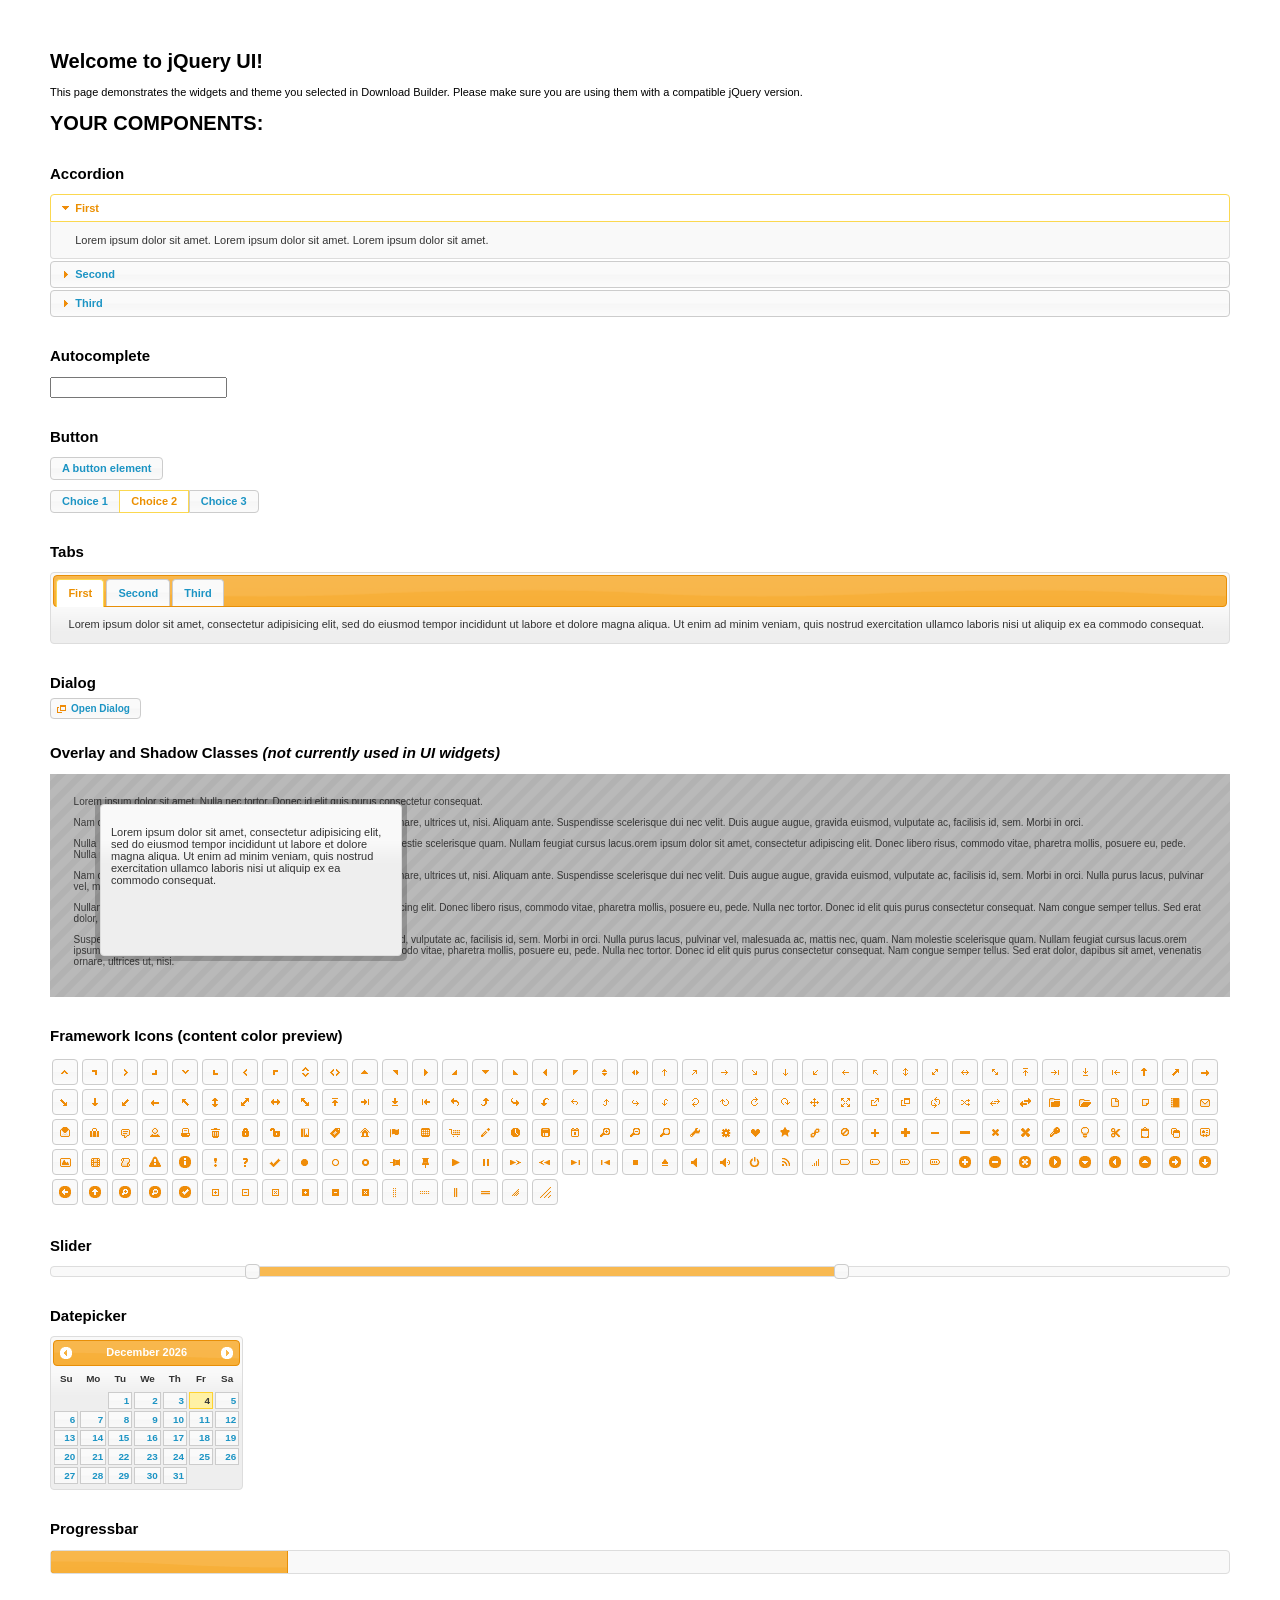
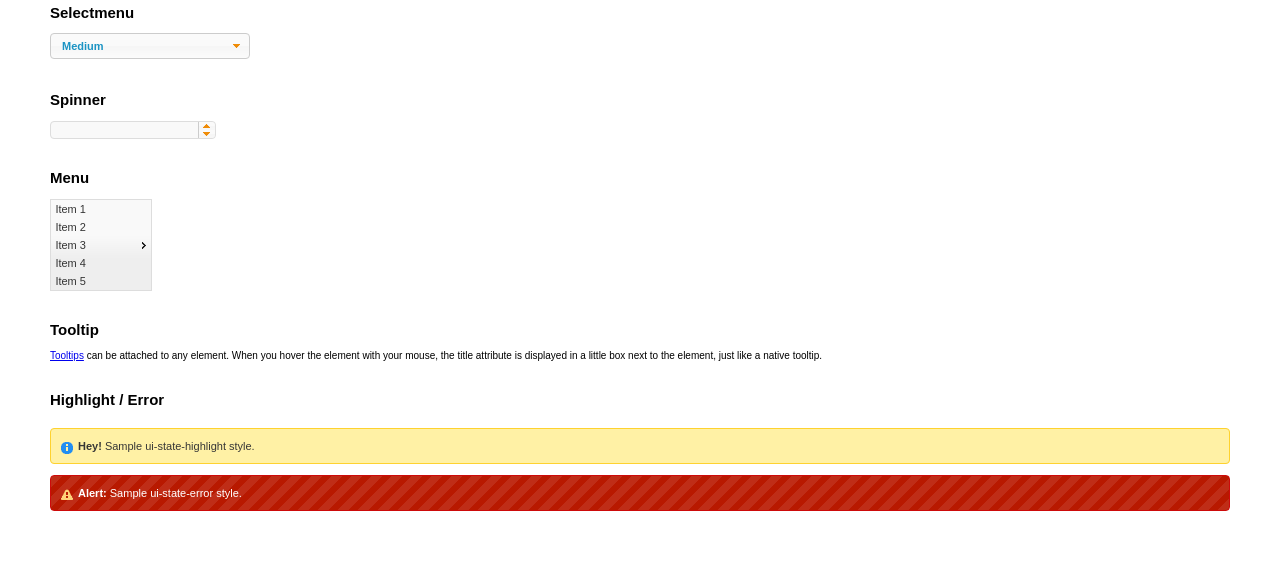
<file: Experiment/_shared/full-projects/jquery-ui/index.html>
<!doctype html>
<html lang="us">
<head>
	<meta charset="utf-8">
	<title>jQuery UI Example Page</title>
	<link href="jquery-ui.css" rel="stylesheet">
	<style>
	body{
		font: 62.5% "Trebuchet MS", sans-serif;
		margin: 50px;
	}
	.demoHeaders {
		margin-top: 2em;
	}
	#dialog-link {
		padding: .4em 1em .4em 20px;
		text-decoration: none;
		position: relative;
	}
	#dialog-link span.ui-icon {
		margin: 0 5px 0 0;
		position: absolute;
		left: .2em;
		top: 50%;
		margin-top: -8px;
	}
	#icons {
		margin: 0;
		padding: 0;
	}
	#icons li {
		margin: 2px;
		position: relative;
		padding: 4px 0;
		cursor: pointer;
		float: left;
		list-style: none;
	}
	#icons span.ui-icon {
		float: left;
		margin: 0 4px;
	}
	.fakewindowcontain .ui-widget-overlay {
		position: absolute;
	}
	select {
		width: 200px;
	}
	</style>
</head>
<body>

<h1>Welcome to jQuery UI!</h1>

<div class="ui-widget">
	<p>This page demonstrates the widgets and theme you selected in Download Builder. Please make sure you are using them with a compatible jQuery version.</p>
</div>

<h1>YOUR COMPONENTS:</h1>


<!-- Accordion -->
<h2 class="demoHeaders">Accordion</h2>
<div id="accordion">
	<h3>First</h3>
	<div>Lorem ipsum dolor sit amet. Lorem ipsum dolor sit amet. Lorem ipsum dolor sit amet.</div>
	<h3>Second</h3>
	<div>Phasellus mattis tincidunt nibh.</div>
	<h3>Third</h3>
	<div>Nam dui erat, auctor a, dignissim quis.</div>
</div>



<!-- Autocomplete -->
<h2 class="demoHeaders">Autocomplete</h2>
<div>
	<input id="autocomplete" title="type &quot;a&quot;">
</div>



<!-- Button -->
<h2 class="demoHeaders">Button</h2>
<button id="button">A button element</button>
<form style="margin-top: 1em;">
	<div id="radioset">
		<input type="radio" id="radio1" name="radio"><label for="radio1">Choice 1</label>
		<input type="radio" id="radio2" name="radio" checked="checked"><label for="radio2">Choice 2</label>
		<input type="radio" id="radio3" name="radio"><label for="radio3">Choice 3</label>
	</div>
</form>



<!-- Tabs -->
<h2 class="demoHeaders">Tabs</h2>
<div id="tabs">
	<ul>
		<li><a href="#tabs-1">First</a></li>
		<li><a href="#tabs-2">Second</a></li>
		<li><a href="#tabs-3">Third</a></li>
	</ul>
	<div id="tabs-1">Lorem ipsum dolor sit amet, consectetur adipisicing elit, sed do eiusmod tempor incididunt ut labore et dolore magna aliqua. Ut enim ad minim veniam, quis nostrud exercitation ullamco laboris nisi ut aliquip ex ea commodo consequat.</div>
	<div id="tabs-2">Phasellus mattis tincidunt nibh. Cras orci urna, blandit id, pretium vel, aliquet ornare, felis. Maecenas scelerisque sem non nisl. Fusce sed lorem in enim dictum bibendum.</div>
	<div id="tabs-3">Nam dui erat, auctor a, dignissim quis, sollicitudin eu, felis. Pellentesque nisi urna, interdum eget, sagittis et, consequat vestibulum, lacus. Mauris porttitor ullamcorper augue.</div>
</div>



<!-- Dialog NOTE: Dialog is not generated by UI in this demo so it can be visually styled in themeroller-->
<h2 class="demoHeaders">Dialog</h2>
<p><a href="#" id="dialog-link" class="ui-state-default ui-corner-all"><span class="ui-icon ui-icon-newwin"></span>Open Dialog</a></p>

<h2 class="demoHeaders">Overlay and Shadow Classes <em>(not currently used in UI widgets)</em></h2>
<div style="position: relative; width: 96%; height: 200px; padding:1% 2%; overflow:hidden;" class="fakewindowcontain">
	<p>Lorem ipsum dolor sit amet,  Nulla nec tortor. Donec id elit quis purus consectetur consequat. </p><p>Nam congue semper tellus. Sed erat dolor, dapibus sit amet, venenatis ornare, ultrices ut, nisi. Aliquam ante. Suspendisse scelerisque dui nec velit. Duis augue augue, gravida euismod, vulputate ac, facilisis id, sem. Morbi in orci. </p><p>Nulla purus lacus, pulvinar vel, malesuada ac, mattis nec, quam. Nam molestie scelerisque quam. Nullam feugiat cursus lacus.orem ipsum dolor sit amet, consectetur adipiscing elit. Donec libero risus, commodo vitae, pharetra mollis, posuere eu, pede. Nulla nec tortor. Donec id elit quis purus consectetur consequat. </p><p>Nam congue semper tellus. Sed erat dolor, dapibus sit amet, venenatis ornare, ultrices ut, nisi. Aliquam ante. Suspendisse scelerisque dui nec velit. Duis augue augue, gravida euismod, vulputate ac, facilisis id, sem. Morbi in orci. Nulla purus lacus, pulvinar vel, malesuada ac, mattis nec, quam. Nam molestie scelerisque quam. </p><p>Nullam feugiat cursus lacus.orem ipsum dolor sit amet, consectetur adipiscing elit. Donec libero risus, commodo vitae, pharetra mollis, posuere eu, pede. Nulla nec tortor. Donec id elit quis purus consectetur consequat. Nam congue semper tellus. Sed erat dolor, dapibus sit amet, venenatis ornare, ultrices ut, nisi. Aliquam ante. </p><p>Suspendisse scelerisque dui nec velit. Duis augue augue, gravida euismod, vulputate ac, facilisis id, sem. Morbi in orci. Nulla purus lacus, pulvinar vel, malesuada ac, mattis nec, quam. Nam molestie scelerisque quam. Nullam feugiat cursus lacus.orem ipsum dolor sit amet, consectetur adipiscing elit. Donec libero risus, commodo vitae, pharetra mollis, posuere eu, pede. Nulla nec tortor. Donec id elit quis purus consectetur consequat. Nam congue semper tellus. Sed erat dolor, dapibus sit amet, venenatis ornare, ultrices ut, nisi. </p>

	<!-- ui-dialog -->
	<div class="ui-overlay"><div class="ui-widget-overlay"></div><div class="ui-widget-shadow ui-corner-all" style="width: 302px; height: 152px; position: absolute; left: 50px; top: 30px;"></div></div>
	<div style="position: absolute; width: 280px; height: 130px;left: 50px; top: 30px; padding: 10px;" class="ui-widget ui-widget-content ui-corner-all">
		<div class="ui-dialog-content ui-widget-content" style="background: none; border: 0;">
			<p>Lorem ipsum dolor sit amet, consectetur adipisicing elit, sed do eiusmod tempor incididunt ut labore et dolore magna aliqua. Ut enim ad minim veniam, quis nostrud exercitation ullamco laboris nisi ut aliquip ex ea commodo consequat.</p>
		</div>
	</div>

</div>

<!-- ui-dialog -->
<div id="dialog" title="Dialog Title">
	<p>Lorem ipsum dolor sit amet, consectetur adipisicing elit, sed do eiusmod tempor incididunt ut labore et dolore magna aliqua. Ut enim ad minim veniam, quis nostrud exercitation ullamco laboris nisi ut aliquip ex ea commodo consequat.</p>
</div>



<h2 class="demoHeaders">Framework Icons (content color preview)</h2>
<ul id="icons" class="ui-widget ui-helper-clearfix">
	<li class="ui-state-default ui-corner-all" title=".ui-icon-carat-1-n"><span class="ui-icon ui-icon-carat-1-n"></span></li>
	<li class="ui-state-default ui-corner-all" title=".ui-icon-carat-1-ne"><span class="ui-icon ui-icon-carat-1-ne"></span></li>
	<li class="ui-state-default ui-corner-all" title=".ui-icon-carat-1-e"><span class="ui-icon ui-icon-carat-1-e"></span></li>
	<li class="ui-state-default ui-corner-all" title=".ui-icon-carat-1-se"><span class="ui-icon ui-icon-carat-1-se"></span></li>
	<li class="ui-state-default ui-corner-all" title=".ui-icon-carat-1-s"><span class="ui-icon ui-icon-carat-1-s"></span></li>
	<li class="ui-state-default ui-corner-all" title=".ui-icon-carat-1-sw"><span class="ui-icon ui-icon-carat-1-sw"></span></li>
	<li class="ui-state-default ui-corner-all" title=".ui-icon-carat-1-w"><span class="ui-icon ui-icon-carat-1-w"></span></li>
	<li class="ui-state-default ui-corner-all" title=".ui-icon-carat-1-nw"><span class="ui-icon ui-icon-carat-1-nw"></span></li>
	<li class="ui-state-default ui-corner-all" title=".ui-icon-carat-2-n-s"><span class="ui-icon ui-icon-carat-2-n-s"></span></li>
	<li class="ui-state-default ui-corner-all" title=".ui-icon-carat-2-e-w"><span class="ui-icon ui-icon-carat-2-e-w"></span></li>
	<li class="ui-state-default ui-corner-all" title=".ui-icon-triangle-1-n"><span class="ui-icon ui-icon-triangle-1-n"></span></li>
	<li class="ui-state-default ui-corner-all" title=".ui-icon-triangle-1-ne"><span class="ui-icon ui-icon-triangle-1-ne"></span></li>
	<li class="ui-state-default ui-corner-all" title=".ui-icon-triangle-1-e"><span class="ui-icon ui-icon-triangle-1-e"></span></li>
	<li class="ui-state-default ui-corner-all" title=".ui-icon-triangle-1-se"><span class="ui-icon ui-icon-triangle-1-se"></span></li>
	<li class="ui-state-default ui-corner-all" title=".ui-icon-triangle-1-s"><span class="ui-icon ui-icon-triangle-1-s"></span></li>
	<li class="ui-state-default ui-corner-all" title=".ui-icon-triangle-1-sw"><span class="ui-icon ui-icon-triangle-1-sw"></span></li>
	<li class="ui-state-default ui-corner-all" title=".ui-icon-triangle-1-w"><span class="ui-icon ui-icon-triangle-1-w"></span></li>
	<li class="ui-state-default ui-corner-all" title=".ui-icon-triangle-1-nw"><span class="ui-icon ui-icon-triangle-1-nw"></span></li>
	<li class="ui-state-default ui-corner-all" title=".ui-icon-triangle-2-n-s"><span class="ui-icon ui-icon-triangle-2-n-s"></span></li>
	<li class="ui-state-default ui-corner-all" title=".ui-icon-triangle-2-e-w"><span class="ui-icon ui-icon-triangle-2-e-w"></span></li>
	<li class="ui-state-default ui-corner-all" title=".ui-icon-arrow-1-n"><span class="ui-icon ui-icon-arrow-1-n"></span></li>
	<li class="ui-state-default ui-corner-all" title=".ui-icon-arrow-1-ne"><span class="ui-icon ui-icon-arrow-1-ne"></span></li>
	<li class="ui-state-default ui-corner-all" title=".ui-icon-arrow-1-e"><span class="ui-icon ui-icon-arrow-1-e"></span></li>
	<li class="ui-state-default ui-corner-all" title=".ui-icon-arrow-1-se"><span class="ui-icon ui-icon-arrow-1-se"></span></li>
	<li class="ui-state-default ui-corner-all" title=".ui-icon-arrow-1-s"><span class="ui-icon ui-icon-arrow-1-s"></span></li>
	<li class="ui-state-default ui-corner-all" title=".ui-icon-arrow-1-sw"><span class="ui-icon ui-icon-arrow-1-sw"></span></li>
	<li class="ui-state-default ui-corner-all" title=".ui-icon-arrow-1-w"><span class="ui-icon ui-icon-arrow-1-w"></span></li>
	<li class="ui-state-default ui-corner-all" title=".ui-icon-arrow-1-nw"><span class="ui-icon ui-icon-arrow-1-nw"></span></li>
	<li class="ui-state-default ui-corner-all" title=".ui-icon-arrow-2-n-s"><span class="ui-icon ui-icon-arrow-2-n-s"></span></li>
	<li class="ui-state-default ui-corner-all" title=".ui-icon-arrow-2-ne-sw"><span class="ui-icon ui-icon-arrow-2-ne-sw"></span></li>
	<li class="ui-state-default ui-corner-all" title=".ui-icon-arrow-2-e-w"><span class="ui-icon ui-icon-arrow-2-e-w"></span></li>
	<li class="ui-state-default ui-corner-all" title=".ui-icon-arrow-2-se-nw"><span class="ui-icon ui-icon-arrow-2-se-nw"></span></li>
	<li class="ui-state-default ui-corner-all" title=".ui-icon-arrowstop-1-n"><span class="ui-icon ui-icon-arrowstop-1-n"></span></li>
	<li class="ui-state-default ui-corner-all" title=".ui-icon-arrowstop-1-e"><span class="ui-icon ui-icon-arrowstop-1-e"></span></li>
	<li class="ui-state-default ui-corner-all" title=".ui-icon-arrowstop-1-s"><span class="ui-icon ui-icon-arrowstop-1-s"></span></li>
	<li class="ui-state-default ui-corner-all" title=".ui-icon-arrowstop-1-w"><span class="ui-icon ui-icon-arrowstop-1-w"></span></li>
	<li class="ui-state-default ui-corner-all" title=".ui-icon-arrowthick-1-n"><span class="ui-icon ui-icon-arrowthick-1-n"></span></li>
	<li class="ui-state-default ui-corner-all" title=".ui-icon-arrowthick-1-ne"><span class="ui-icon ui-icon-arrowthick-1-ne"></span></li>
	<li class="ui-state-default ui-corner-all" title=".ui-icon-arrowthick-1-e"><span class="ui-icon ui-icon-arrowthick-1-e"></span></li>
	<li class="ui-state-default ui-corner-all" title=".ui-icon-arrowthick-1-se"><span class="ui-icon ui-icon-arrowthick-1-se"></span></li>
	<li class="ui-state-default ui-corner-all" title=".ui-icon-arrowthick-1-s"><span class="ui-icon ui-icon-arrowthick-1-s"></span></li>
	<li class="ui-state-default ui-corner-all" title=".ui-icon-arrowthick-1-sw"><span class="ui-icon ui-icon-arrowthick-1-sw"></span></li>
	<li class="ui-state-default ui-corner-all" title=".ui-icon-arrowthick-1-w"><span class="ui-icon ui-icon-arrowthick-1-w"></span></li>
	<li class="ui-state-default ui-corner-all" title=".ui-icon-arrowthick-1-nw"><span class="ui-icon ui-icon-arrowthick-1-nw"></span></li>
	<li class="ui-state-default ui-corner-all" title=".ui-icon-arrowthick-2-n-s"><span class="ui-icon ui-icon-arrowthick-2-n-s"></span></li>
	<li class="ui-state-default ui-corner-all" title=".ui-icon-arrowthick-2-ne-sw"><span class="ui-icon ui-icon-arrowthick-2-ne-sw"></span></li>
	<li class="ui-state-default ui-corner-all" title=".ui-icon-arrowthick-2-e-w"><span class="ui-icon ui-icon-arrowthick-2-e-w"></span></li>
	<li class="ui-state-default ui-corner-all" title=".ui-icon-arrowthick-2-se-nw"><span class="ui-icon ui-icon-arrowthick-2-se-nw"></span></li>
	<li class="ui-state-default ui-corner-all" title=".ui-icon-arrowthickstop-1-n"><span class="ui-icon ui-icon-arrowthickstop-1-n"></span></li>
	<li class="ui-state-default ui-corner-all" title=".ui-icon-arrowthickstop-1-e"><span class="ui-icon ui-icon-arrowthickstop-1-e"></span></li>
	<li class="ui-state-default ui-corner-all" title=".ui-icon-arrowthickstop-1-s"><span class="ui-icon ui-icon-arrowthickstop-1-s"></span></li>
	<li class="ui-state-default ui-corner-all" title=".ui-icon-arrowthickstop-1-w"><span class="ui-icon ui-icon-arrowthickstop-1-w"></span></li>
	<li class="ui-state-default ui-corner-all" title=".ui-icon-arrowreturnthick-1-w"><span class="ui-icon ui-icon-arrowreturnthick-1-w"></span></li>
	<li class="ui-state-default ui-corner-all" title=".ui-icon-arrowreturnthick-1-n"><span class="ui-icon ui-icon-arrowreturnthick-1-n"></span></li>
	<li class="ui-state-default ui-corner-all" title=".ui-icon-arrowreturnthick-1-e"><span class="ui-icon ui-icon-arrowreturnthick-1-e"></span></li>
	<li class="ui-state-default ui-corner-all" title=".ui-icon-arrowreturnthick-1-s"><span class="ui-icon ui-icon-arrowreturnthick-1-s"></span></li>
	<li class="ui-state-default ui-corner-all" title=".ui-icon-arrowreturn-1-w"><span class="ui-icon ui-icon-arrowreturn-1-w"></span></li>
	<li class="ui-state-default ui-corner-all" title=".ui-icon-arrowreturn-1-n"><span class="ui-icon ui-icon-arrowreturn-1-n"></span></li>
	<li class="ui-state-default ui-corner-all" title=".ui-icon-arrowreturn-1-e"><span class="ui-icon ui-icon-arrowreturn-1-e"></span></li>
	<li class="ui-state-default ui-corner-all" title=".ui-icon-arrowreturn-1-s"><span class="ui-icon ui-icon-arrowreturn-1-s"></span></li>
	<li class="ui-state-default ui-corner-all" title=".ui-icon-arrowrefresh-1-w"><span class="ui-icon ui-icon-arrowrefresh-1-w"></span></li>
	<li class="ui-state-default ui-corner-all" title=".ui-icon-arrowrefresh-1-n"><span class="ui-icon ui-icon-arrowrefresh-1-n"></span></li>
	<li class="ui-state-default ui-corner-all" title=".ui-icon-arrowrefresh-1-e"><span class="ui-icon ui-icon-arrowrefresh-1-e"></span></li>
	<li class="ui-state-default ui-corner-all" title=".ui-icon-arrowrefresh-1-s"><span class="ui-icon ui-icon-arrowrefresh-1-s"></span></li>
	<li class="ui-state-default ui-corner-all" title=".ui-icon-arrow-4"><span class="ui-icon ui-icon-arrow-4"></span></li>
	<li class="ui-state-default ui-corner-all" title=".ui-icon-arrow-4-diag"><span class="ui-icon ui-icon-arrow-4-diag"></span></li>
	<li class="ui-state-default ui-corner-all" title=".ui-icon-extlink"><span class="ui-icon ui-icon-extlink"></span></li>
	<li class="ui-state-default ui-corner-all" title=".ui-icon-newwin"><span class="ui-icon ui-icon-newwin"></span></li>
	<li class="ui-state-default ui-corner-all" title=".ui-icon-refresh"><span class="ui-icon ui-icon-refresh"></span></li>
	<li class="ui-state-default ui-corner-all" title=".ui-icon-shuffle"><span class="ui-icon ui-icon-shuffle"></span></li>
	<li class="ui-state-default ui-corner-all" title=".ui-icon-transfer-e-w"><span class="ui-icon ui-icon-transfer-e-w"></span></li>
	<li class="ui-state-default ui-corner-all" title=".ui-icon-transferthick-e-w"><span class="ui-icon ui-icon-transferthick-e-w"></span></li>
	<li class="ui-state-default ui-corner-all" title=".ui-icon-folder-collapsed"><span class="ui-icon ui-icon-folder-collapsed"></span></li>
	<li class="ui-state-default ui-corner-all" title=".ui-icon-folder-open"><span class="ui-icon ui-icon-folder-open"></span></li>
	<li class="ui-state-default ui-corner-all" title=".ui-icon-document"><span class="ui-icon ui-icon-document"></span></li>
	<li class="ui-state-default ui-corner-all" title=".ui-icon-document-b"><span class="ui-icon ui-icon-document-b"></span></li>
	<li class="ui-state-default ui-corner-all" title=".ui-icon-note"><span class="ui-icon ui-icon-note"></span></li>
	<li class="ui-state-default ui-corner-all" title=".ui-icon-mail-closed"><span class="ui-icon ui-icon-mail-closed"></span></li>
	<li class="ui-state-default ui-corner-all" title=".ui-icon-mail-open"><span class="ui-icon ui-icon-mail-open"></span></li>
	<li class="ui-state-default ui-corner-all" title=".ui-icon-suitcase"><span class="ui-icon ui-icon-suitcase"></span></li>
	<li class="ui-state-default ui-corner-all" title=".ui-icon-comment"><span class="ui-icon ui-icon-comment"></span></li>
	<li class="ui-state-default ui-corner-all" title=".ui-icon-person"><span class="ui-icon ui-icon-person"></span></li>
	<li class="ui-state-default ui-corner-all" title=".ui-icon-print"><span class="ui-icon ui-icon-print"></span></li>
	<li class="ui-state-default ui-corner-all" title=".ui-icon-trash"><span class="ui-icon ui-icon-trash"></span></li>
	<li class="ui-state-default ui-corner-all" title=".ui-icon-locked"><span class="ui-icon ui-icon-locked"></span></li>
	<li class="ui-state-default ui-corner-all" title=".ui-icon-unlocked"><span class="ui-icon ui-icon-unlocked"></span></li>
	<li class="ui-state-default ui-corner-all" title=".ui-icon-bookmark"><span class="ui-icon ui-icon-bookmark"></span></li>
	<li class="ui-state-default ui-corner-all" title=".ui-icon-tag"><span class="ui-icon ui-icon-tag"></span></li>
	<li class="ui-state-default ui-corner-all" title=".ui-icon-home"><span class="ui-icon ui-icon-home"></span></li>
	<li class="ui-state-default ui-corner-all" title=".ui-icon-flag"><span class="ui-icon ui-icon-flag"></span></li>
	<li class="ui-state-default ui-corner-all" title=".ui-icon-calculator"><span class="ui-icon ui-icon-calculator"></span></li>
	<li class="ui-state-default ui-corner-all" title=".ui-icon-cart"><span class="ui-icon ui-icon-cart"></span></li>
	<li class="ui-state-default ui-corner-all" title=".ui-icon-pencil"><span class="ui-icon ui-icon-pencil"></span></li>
	<li class="ui-state-default ui-corner-all" title=".ui-icon-clock"><span class="ui-icon ui-icon-clock"></span></li>
	<li class="ui-state-default ui-corner-all" title=".ui-icon-disk"><span class="ui-icon ui-icon-disk"></span></li>
	<li class="ui-state-default ui-corner-all" title=".ui-icon-calendar"><span class="ui-icon ui-icon-calendar"></span></li>
	<li class="ui-state-default ui-corner-all" title=".ui-icon-zoomin"><span class="ui-icon ui-icon-zoomin"></span></li>
	<li class="ui-state-default ui-corner-all" title=".ui-icon-zoomout"><span class="ui-icon ui-icon-zoomout"></span></li>
	<li class="ui-state-default ui-corner-all" title=".ui-icon-search"><span class="ui-icon ui-icon-search"></span></li>
	<li class="ui-state-default ui-corner-all" title=".ui-icon-wrench"><span class="ui-icon ui-icon-wrench"></span></li>
	<li class="ui-state-default ui-corner-all" title=".ui-icon-gear"><span class="ui-icon ui-icon-gear"></span></li>
	<li class="ui-state-default ui-corner-all" title=".ui-icon-heart"><span class="ui-icon ui-icon-heart"></span></li>
	<li class="ui-state-default ui-corner-all" title=".ui-icon-star"><span class="ui-icon ui-icon-star"></span></li>
	<li class="ui-state-default ui-corner-all" title=".ui-icon-link"><span class="ui-icon ui-icon-link"></span></li>
	<li class="ui-state-default ui-corner-all" title=".ui-icon-cancel"><span class="ui-icon ui-icon-cancel"></span></li>
	<li class="ui-state-default ui-corner-all" title=".ui-icon-plus"><span class="ui-icon ui-icon-plus"></span></li>
	<li class="ui-state-default ui-corner-all" title=".ui-icon-plusthick"><span class="ui-icon ui-icon-plusthick"></span></li>
	<li class="ui-state-default ui-corner-all" title=".ui-icon-minus"><span class="ui-icon ui-icon-minus"></span></li>
	<li class="ui-state-default ui-corner-all" title=".ui-icon-minusthick"><span class="ui-icon ui-icon-minusthick"></span></li>
	<li class="ui-state-default ui-corner-all" title=".ui-icon-close"><span class="ui-icon ui-icon-close"></span></li>
	<li class="ui-state-default ui-corner-all" title=".ui-icon-closethick"><span class="ui-icon ui-icon-closethick"></span></li>
	<li class="ui-state-default ui-corner-all" title=".ui-icon-key"><span class="ui-icon ui-icon-key"></span></li>
	<li class="ui-state-default ui-corner-all" title=".ui-icon-lightbulb"><span class="ui-icon ui-icon-lightbulb"></span></li>
	<li class="ui-state-default ui-corner-all" title=".ui-icon-scissors"><span class="ui-icon ui-icon-scissors"></span></li>
	<li class="ui-state-default ui-corner-all" title=".ui-icon-clipboard"><span class="ui-icon ui-icon-clipboard"></span></li>
	<li class="ui-state-default ui-corner-all" title=".ui-icon-copy"><span class="ui-icon ui-icon-copy"></span></li>
	<li class="ui-state-default ui-corner-all" title=".ui-icon-contact"><span class="ui-icon ui-icon-contact"></span></li>
	<li class="ui-state-default ui-corner-all" title=".ui-icon-image"><span class="ui-icon ui-icon-image"></span></li>
	<li class="ui-state-default ui-corner-all" title=".ui-icon-video"><span class="ui-icon ui-icon-video"></span></li>
	<li class="ui-state-default ui-corner-all" title=".ui-icon-script"><span class="ui-icon ui-icon-script"></span></li>
	<li class="ui-state-default ui-corner-all" title=".ui-icon-alert"><span class="ui-icon ui-icon-alert"></span></li>
	<li class="ui-state-default ui-corner-all" title=".ui-icon-info"><span class="ui-icon ui-icon-info"></span></li>
	<li class="ui-state-default ui-corner-all" title=".ui-icon-notice"><span class="ui-icon ui-icon-notice"></span></li>
	<li class="ui-state-default ui-corner-all" title=".ui-icon-help"><span class="ui-icon ui-icon-help"></span></li>
	<li class="ui-state-default ui-corner-all" title=".ui-icon-check"><span class="ui-icon ui-icon-check"></span></li>
	<li class="ui-state-default ui-corner-all" title=".ui-icon-bullet"><span class="ui-icon ui-icon-bullet"></span></li>
	<li class="ui-state-default ui-corner-all" title=".ui-icon-radio-off"><span class="ui-icon ui-icon-radio-off"></span></li>
	<li class="ui-state-default ui-corner-all" title=".ui-icon-radio-on"><span class="ui-icon ui-icon-radio-on"></span></li>
	<li class="ui-state-default ui-corner-all" title=".ui-icon-pin-w"><span class="ui-icon ui-icon-pin-w"></span></li>
	<li class="ui-state-default ui-corner-all" title=".ui-icon-pin-s"><span class="ui-icon ui-icon-pin-s"></span></li>
	<li class="ui-state-default ui-corner-all" title=".ui-icon-play"><span class="ui-icon ui-icon-play"></span></li>
	<li class="ui-state-default ui-corner-all" title=".ui-icon-pause"><span class="ui-icon ui-icon-pause"></span></li>
	<li class="ui-state-default ui-corner-all" title=".ui-icon-seek-next"><span class="ui-icon ui-icon-seek-next"></span></li>
	<li class="ui-state-default ui-corner-all" title=".ui-icon-seek-prev"><span class="ui-icon ui-icon-seek-prev"></span></li>
	<li class="ui-state-default ui-corner-all" title=".ui-icon-seek-end"><span class="ui-icon ui-icon-seek-end"></span></li>
	<li class="ui-state-default ui-corner-all" title=".ui-icon-seek-first"><span class="ui-icon ui-icon-seek-first"></span></li>
	<li class="ui-state-default ui-corner-all" title=".ui-icon-stop"><span class="ui-icon ui-icon-stop"></span></li>
	<li class="ui-state-default ui-corner-all" title=".ui-icon-eject"><span class="ui-icon ui-icon-eject"></span></li>
	<li class="ui-state-default ui-corner-all" title=".ui-icon-volume-off"><span class="ui-icon ui-icon-volume-off"></span></li>
	<li class="ui-state-default ui-corner-all" title=".ui-icon-volume-on"><span class="ui-icon ui-icon-volume-on"></span></li>
	<li class="ui-state-default ui-corner-all" title=".ui-icon-power"><span class="ui-icon ui-icon-power"></span></li>
	<li class="ui-state-default ui-corner-all" title=".ui-icon-signal-diag"><span class="ui-icon ui-icon-signal-diag"></span></li>
	<li class="ui-state-default ui-corner-all" title=".ui-icon-signal"><span class="ui-icon ui-icon-signal"></span></li>
	<li class="ui-state-default ui-corner-all" title=".ui-icon-battery-0"><span class="ui-icon ui-icon-battery-0"></span></li>
	<li class="ui-state-default ui-corner-all" title=".ui-icon-battery-1"><span class="ui-icon ui-icon-battery-1"></span></li>
	<li class="ui-state-default ui-corner-all" title=".ui-icon-battery-2"><span class="ui-icon ui-icon-battery-2"></span></li>
	<li class="ui-state-default ui-corner-all" title=".ui-icon-battery-3"><span class="ui-icon ui-icon-battery-3"></span></li>
	<li class="ui-state-default ui-corner-all" title=".ui-icon-circle-plus"><span class="ui-icon ui-icon-circle-plus"></span></li>
	<li class="ui-state-default ui-corner-all" title=".ui-icon-circle-minus"><span class="ui-icon ui-icon-circle-minus"></span></li>
	<li class="ui-state-default ui-corner-all" title=".ui-icon-circle-close"><span class="ui-icon ui-icon-circle-close"></span></li>
	<li class="ui-state-default ui-corner-all" title=".ui-icon-circle-triangle-e"><span class="ui-icon ui-icon-circle-triangle-e"></span></li>
	<li class="ui-state-default ui-corner-all" title=".ui-icon-circle-triangle-s"><span class="ui-icon ui-icon-circle-triangle-s"></span></li>
	<li class="ui-state-default ui-corner-all" title=".ui-icon-circle-triangle-w"><span class="ui-icon ui-icon-circle-triangle-w"></span></li>
	<li class="ui-state-default ui-corner-all" title=".ui-icon-circle-triangle-n"><span class="ui-icon ui-icon-circle-triangle-n"></span></li>
	<li class="ui-state-default ui-corner-all" title=".ui-icon-circle-arrow-e"><span class="ui-icon ui-icon-circle-arrow-e"></span></li>
	<li class="ui-state-default ui-corner-all" title=".ui-icon-circle-arrow-s"><span class="ui-icon ui-icon-circle-arrow-s"></span></li>
	<li class="ui-state-default ui-corner-all" title=".ui-icon-circle-arrow-w"><span class="ui-icon ui-icon-circle-arrow-w"></span></li>
	<li class="ui-state-default ui-corner-all" title=".ui-icon-circle-arrow-n"><span class="ui-icon ui-icon-circle-arrow-n"></span></li>
	<li class="ui-state-default ui-corner-all" title=".ui-icon-circle-zoomin"><span class="ui-icon ui-icon-circle-zoomin"></span></li>
	<li class="ui-state-default ui-corner-all" title=".ui-icon-circle-zoomout"><span class="ui-icon ui-icon-circle-zoomout"></span></li>
	<li class="ui-state-default ui-corner-all" title=".ui-icon-circle-check"><span class="ui-icon ui-icon-circle-check"></span></li>
	<li class="ui-state-default ui-corner-all" title=".ui-icon-circlesmall-plus"><span class="ui-icon ui-icon-circlesmall-plus"></span></li>
	<li class="ui-state-default ui-corner-all" title=".ui-icon-circlesmall-minus"><span class="ui-icon ui-icon-circlesmall-minus"></span></li>
	<li class="ui-state-default ui-corner-all" title=".ui-icon-circlesmall-close"><span class="ui-icon ui-icon-circlesmall-close"></span></li>
	<li class="ui-state-default ui-corner-all" title=".ui-icon-squaresmall-plus"><span class="ui-icon ui-icon-squaresmall-plus"></span></li>
	<li class="ui-state-default ui-corner-all" title=".ui-icon-squaresmall-minus"><span class="ui-icon ui-icon-squaresmall-minus"></span></li>
	<li class="ui-state-default ui-corner-all" title=".ui-icon-squaresmall-close"><span class="ui-icon ui-icon-squaresmall-close"></span></li>
	<li class="ui-state-default ui-corner-all" title=".ui-icon-grip-dotted-vertical"><span class="ui-icon ui-icon-grip-dotted-vertical"></span></li>
	<li class="ui-state-default ui-corner-all" title=".ui-icon-grip-dotted-horizontal"><span class="ui-icon ui-icon-grip-dotted-horizontal"></span></li>
	<li class="ui-state-default ui-corner-all" title=".ui-icon-grip-solid-vertical"><span class="ui-icon ui-icon-grip-solid-vertical"></span></li>
	<li class="ui-state-default ui-corner-all" title=".ui-icon-grip-solid-horizontal"><span class="ui-icon ui-icon-grip-solid-horizontal"></span></li>
	<li class="ui-state-default ui-corner-all" title=".ui-icon-gripsmall-diagonal-se"><span class="ui-icon ui-icon-gripsmall-diagonal-se"></span></li>
	<li class="ui-state-default ui-corner-all" title=".ui-icon-grip-diagonal-se"><span class="ui-icon ui-icon-grip-diagonal-se"></span></li>
</ul>


<!-- Slider -->
<h2 class="demoHeaders">Slider</h2>
<div id="slider"></div>



<!-- Datepicker -->
<h2 class="demoHeaders">Datepicker</h2>
<div id="datepicker"></div>



<!-- Progressbar -->
<h2 class="demoHeaders">Progressbar</h2>
<div id="progressbar"></div>



<!-- Progressbar -->
<h2 class="demoHeaders">Selectmenu</h2>
<select id="selectmenu">
	<option>Slower</option>
	<option>Slow</option>
	<option selected="selected">Medium</option>
	<option>Fast</option>
	<option>Faster</option>
</select>



<!-- Spinner -->
<h2 class="demoHeaders">Spinner</h2>
<input id="spinner">



<!-- Menu -->
<h2 class="demoHeaders">Menu</h2>
<ul style="width:100px;" id="menu">
	<li>Item 1</li>
	<li>Item 2</li>
	<li>Item 3
		<ul>
			<li>Item 3-1</li>
			<li>Item 3-2</li>
			<li>Item 3-3</li>
			<li>Item 3-4</li>
			<li>Item 3-5</li>
		</ul>
	</li>
	<li>Item 4</li>
	<li>Item 5</li>
</ul>



<!-- Tooltip -->
<h2 class="demoHeaders">Tooltip</h2>
<p id="tooltip">
	<a href="#" title="That&apos;s what this widget is">Tooltips</a> can be attached to any element. When you hover
the element with your mouse, the title attribute is displayed in a little box next to the element, just like a native tooltip.
</p>


<!-- Highlight / Error -->
<h2 class="demoHeaders">Highlight / Error</h2>
<div class="ui-widget">
	<div class="ui-state-highlight ui-corner-all" style="margin-top: 20px; padding: 0 .7em;">
		<p><span class="ui-icon ui-icon-info" style="float: left; margin-right: .3em;"></span>
		<strong>Hey!</strong> Sample ui-state-highlight style.</p>
	</div>
</div>
<br>
<div class="ui-widget">
	<div class="ui-state-error ui-corner-all" style="padding: 0 .7em;">
		<p><span class="ui-icon ui-icon-alert" style="float: left; margin-right: .3em;"></span>
		<strong>Alert:</strong> Sample ui-state-error style.</p>
	</div>
</div>

<script src="external/jquery/jquery.js"></script>
<script src="jquery-ui.js"></script>
<script>

$( "#accordion" ).accordion();



var availableTags = [
	"ActionScript",
	"AppleScript",
	"Asp",
	"BASIC",
	"C",
	"C++",
	"Clojure",
	"COBOL",
	"ColdFusion",
	"Erlang",
	"Fortran",
	"Groovy",
	"Haskell",
	"Java",
	"JavaScript",
	"Lisp",
	"Perl",
	"PHP",
	"Python",
	"Ruby",
	"Scala",
	"Scheme"
];
$( "#autocomplete" ).autocomplete({
	source: availableTags
});



$( "#button" ).button();
$( "#radioset" ).buttonset();



$( "#tabs" ).tabs();



$( "#dialog" ).dialog({
	autoOpen: false,
	width: 400,
	buttons: [
		{
			text: "Ok",
			click: function() {
				$( this ).dialog( "close" );
			}
		},
		{
			text: "Cancel",
			click: function() {
				$( this ).dialog( "close" );
			}
		}
	]
});

// Link to open the dialog
$( "#dialog-link" ).click(function( event ) {
	$( "#dialog" ).dialog( "open" );
	event.preventDefault();
});



$( "#datepicker" ).datepicker({
	inline: true
});



$( "#slider" ).slider({
	range: true,
	values: [ 17, 67 ]
});



$( "#progressbar" ).progressbar({
	value: 20
});



$( "#spinner" ).spinner();



$( "#menu" ).menu();



$( "#tooltip" ).tooltip();



$( "#selectmenu" ).selectmenu();


// Hover states on the static widgets
$( "#dialog-link, #icons li" ).hover(
	function() {
		$( this ).addClass( "ui-state-hover" );
	},
	function() {
		$( this ).removeClass( "ui-state-hover" );
	}
);
</script>
</body>
</html>
</file>
